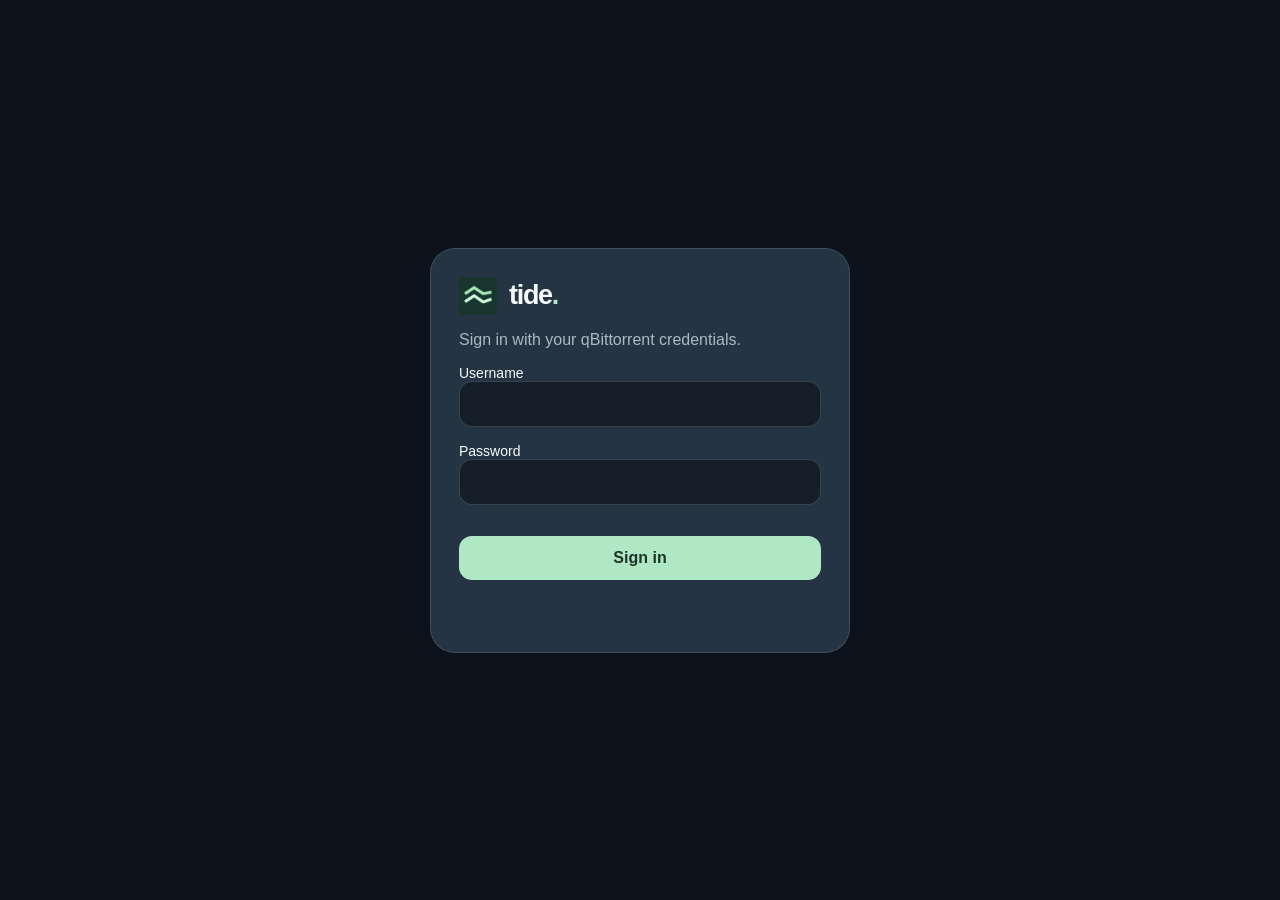
<file: public/index.html>
<!doctype html><html lang="en"><head><meta charset="utf-8"><meta name="viewport" content="width=device-width,initial-scale=1,viewport-fit=cover"><meta name="theme-color" content="#111722"><title>Tide · Sign in</title><style>:root{font-family:-apple-system,BlinkMacSystemFont,sans-serif;color-scheme:dark}*{box-sizing:border-box}body{margin:0;min-height:100dvh;display:grid;place-items:center;background:#0c121b;color:#f7fafb;padding:20px}.login{width:min(100%,420px);padding:28px;border-radius:25px;background:#243442;border:1px solid #ffffff20}.login h1{margin:0 0 12px;font-size:27px}.login-brand{display:flex;align-items:center;gap:12px;letter-spacing:-1.3px}.login-brand img{display:block;width:38px;height:38px;flex:none}.login-brand .mint{color:#b0e7c4}.login p{color:#aab9c3}label{display:block;margin:16px 0 7px;font-size:14px}input,button{font:inherit;width:100%;padding:13px;border-radius:13px;border:1px solid #ffffff28}input{background:#141f29;color:white;font-size:16px}button{margin-top:24px;border:0;background:#b0e7c4;color:#1a3526;font-weight:700}.error{min-height:18px;color:#ffaaa9;font-size:13px}</style></head><body><main class="login"><h1 class="login-brand"><img src="[data-uri]" alt="" width="38" height="38"><span>tide<span class="mint">.</span></span></h1><p>Sign in with your qBittorrent credentials.</p><form id="login"><label>Username<input id="username" autocomplete="username" required></label><label>Password<input id="password" type="password" autocomplete="current-password" required></label><button type="submit">Sign in</button><p id="error" class="error" role="alert"></p></form></main><script>document.getElementById('login').addEventListener('submit',async e=>{e.preventDefault();const b=e.target.querySelector('button'),err=document.getElementById('error');b.disabled=true;err.textContent='';try{const res=await fetch('api/v2/auth/login',{method:'POST',credentials:'same-origin',body:new URLSearchParams({username:document.getElementById('username').value,password:document.getElementById('password').value})});const t=(await res.text()).trim();if(!res.ok||!/^ok\.?$/i.test(t))throw Error('Sign-in unsuccessful. Check your credentials.');location.replace('./');}catch(ex){err.textContent=ex.message||'Unable to sign in';b.disabled=false;}});</script></body></html>
</file>
